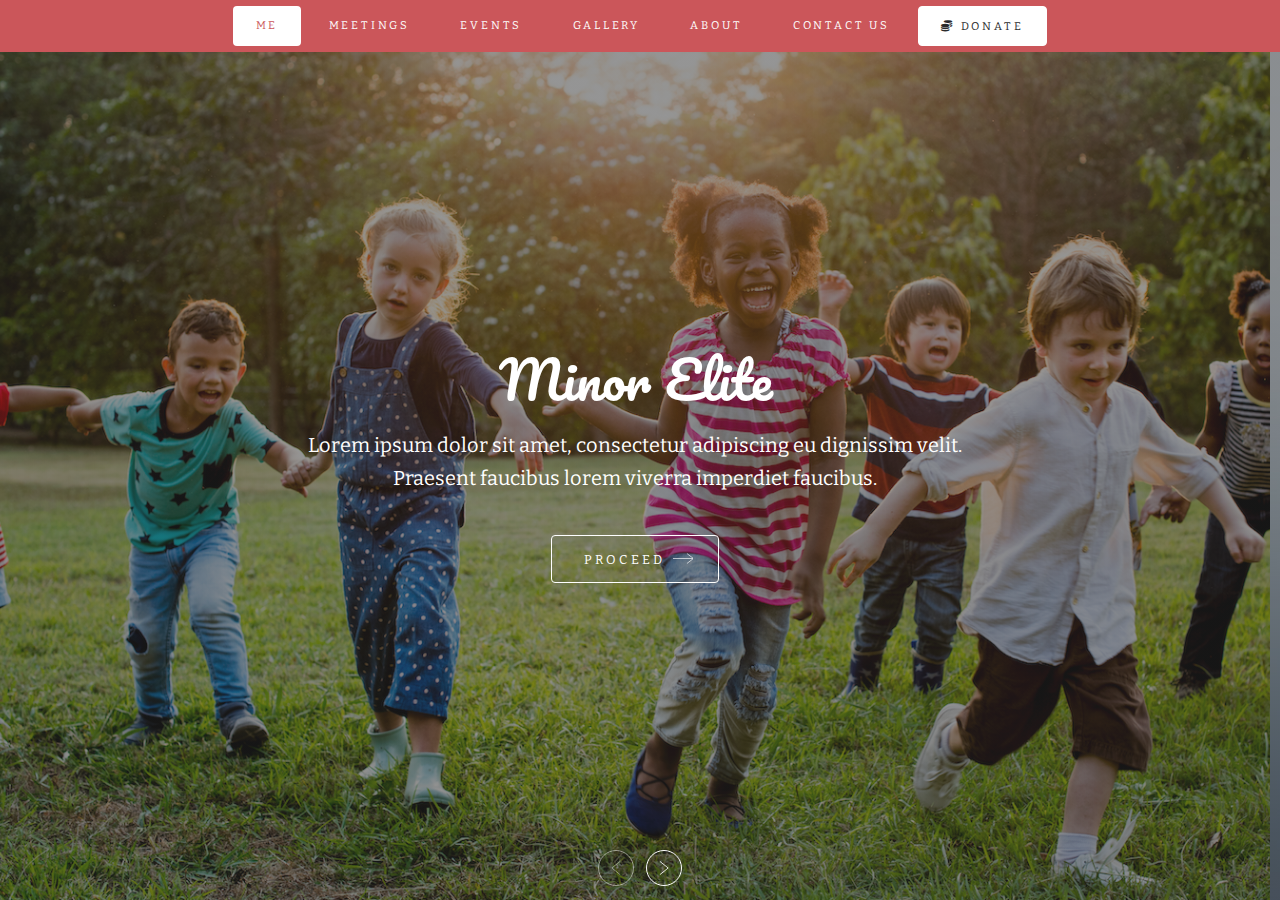
<file: index.html>
<!DOCTYPE HTML>
<!--
	Landscape by Pixelarity
	pixelarity.com | hello@pixelarity.com
	License: pixelarity.com/license
-->
<html>
	<head>
		<title>Minor Elite | Youth Promoting Diversity. Peace. Love </title>
		<meta charset="utf-8" />
		<meta name="viewport" content="width=device-width, initial-scale=1.0, user-scalable=no" />
		<link rel="stylesheet" href="assets/css/main.css" />
	</head>
	<body class="is-preload">

		<!-- Header -->
			<header id="header">
				<nav id="nav">
					<ul>
						<li><a href="#intro">ME</a></li>
						<li><a href="#one">Meetings</a></li>
						<li><a href="#two">Events</a></li>
						<li><a href="#three">Gallery</a></li>
						<li><a href="#four">About</a></li>
						<li><a href="#contact">Contact Us</a></li>
						<li><a href="#" class="button primary icon solid fa-coins">Donate</a></li>
						<!--<li><a href="#elements">Elements</a></li>-->
					</ul>
				</nav>
			</header>

		<!-- Main -->
			<div id="main">

				<!-- Reel -->
					<div class="reel">

						<!-- Intro -->
							<article id="intro" class="slide style1 center">
								<img src="images/pic01.png" alt="" data-position="30% 50%" />
								<div class="inner">
									<header>
										<h1>Minor Elite</h1>
										<p>Lorem ipsum dolor sit amet, consectetur adipiscing eu dignissim velit. Praesent faucibus lorem viverra imperdiet faucibus.</p>
									</header>
									<ul class="actions special">
										<li><a href="#one" class="button next">Proceed</a></li>
									</ul>
								</div>
							</article>

						<!-- One -->
							<article id="one" class="slide style2 center">
								<img src="images/pic02.jpg" alt="" data-position="center" />
								<div class="inner">
									<!-- <h2>MEETINGS</h2> -->
									<iframe src="https://calendar.google.com/calendar/embed?height=600&wkst=1&bgcolor=%23ffffff&ctz=America%2FNew_York&title=Meetings%2FActivities&src=ZW4udXNhI2hvbGlkYXlAZ3JvdXAudi5jYWxlbmRhci5nb29nbGUuY29t&color=%230B8043" style="border:solid 1px #777" width="800" height="600" frameborder="0" scrolling="no"></iframe>
								</div>
							</article>

						<!-- Two -->
							<article id="two" class="slide style2 center">
								<img src="images/pic03.jpg" alt="" data-position="left" />
								<div class="inner">
									<h2>UPCOMING EVENTS</h2>
											<h4>December</h4>
											<div class="table-wrapper">
												<table>
													<thead>
														<tr>
															<th>Name</th>
															<th>Description</th>
															<th>Date</th>
														</tr>
													</thead>
													<tbody>
														<tr>
															<td>Back To Love</td>
															<td>The Return 2 Love Project is a combination of positive events and activities for our community as a whole. The main goal is to bring the community back to a morally- healthy living environment. To reset and take part in reestablishing Peace, Respect and Love for one another.</td>
															<td>TBD</td>
														</tr>
														<tr>
															<td>Bike Lights</td>
															<td>Vis ac commodo adipiscing arcu aliquet.</td>
															<td>TBD</td>
														</tr>
														<tr>
															<td>Bike Lights</td>
															<td>Vis ac commodo adipiscing arcu aliquet.</td>
															<td>TBD</td>
														</tr>
														<tr>
															<td>Bike Lights</td>
															<td>Vis ac commodo adipiscing arcu aliquet.</td>
															<td>TBD</td>
														</tr>
														<tr>
															<td>Bike Lights</td>
															<td>Vis ac commodo adipiscing arcu aliquet.</td>
															<td>TBD</td>
														</tr>
														<tr>
															<td>Bike Lights</td>
															<td>Vis ac commodo adipiscing arcu aliquet.</td>
															<td>TBD</td>
														</tr>
														<tr>
															<td>Bike Lights</td>
															<td>Vis ac commodo adipiscing arcu aliquet.</td>
															<td>TBD</td>
														</tr>
														<tr>
															<td>Bike Lights</td>
															<td>Vis ac commodo adipiscing arcu aliquet.</td>
															<td>TBD</td>
														</tr>
													</tbody>
												</table>
											</div>
								</div>
							</article>

							<!-- Three -->
							<article id="three" class="slide style2 center">
								<img src="images/pic04.jpg" alt="" data-position="center" />
								<div class="inner">
									<h2>GALLERY</h2>
									<p></p>
								</div>
							</article>

						<!-- Four -->
							<article id="four" class="slide style2 center">
								<img src="images/pic04.jpg" alt="" data-position="center" />
								<div class="inner">
									<h2>MISSION STATEMENT</h2>
									<p>Minor Elite is a group of teens working together to promote and reflect positive teen images in the media.  The approach is to tackle racial issues, violence-in-schools, economic and social issues as a project.  Each and every event, activity or televised show is to be viewed from a project-point-of-view, which will assure the American Society that there are a group of organized teens working towards becoming more positive adults, which will ensure positive hope for America's future.</br>

										Minor Elite is a youth after school program aimed to strengthen race relations among American youth and beyond and promote a positive image among youths. Our philosophy of learning is to help each member strengthen their awareness and understanding of self, family, and the diverse communities in which we live.</p>
										<img src="images/pic02.jpeg" alt="" data-position="center" style="border:solid 1px #777" width="400" height="400" />
										<h5>KAREN YOUNG <em>CO-FOUNDER</em></h5>
											<blockquote>Fringilla nisl. Donec accumsan interdum nisi, quis tincidunt felis sagittis eget tempus euismod. Vestibulum ante ipsum primis in faucibus vestibulum. Blandit adipiscing eu felis iaculis volutpat ac adipiscing accumsan faucibus. Vestibulum ante ipsum primis in faucibus lorem ipsum dolor sit amet nullam adipiscing eu felis.</blockquote>
										<img src="images/pic03.jpeg" alt="" data-position="center" style="border:solid 1px #777" width="400" height="400" />
										<h5>KEISHUNA YOUNG <em>CO-FOUNDER</em></h5>
											<blockquote>Fringilla nisl. Donec accumsan interdum nisi, quis tincidunt felis sagittis eget tempus euismod. Vestibulum ante ipsum primis in faucibus vestibulum. Blandit adipiscing eu felis iaculis volutpat ac adipiscing accumsan faucibus. Vestibulum ante ipsum primis in faucibus lorem ipsum dolor sit amet nullam adipiscing eu felis.</blockquote>
										<img src="images/pic05.jpeg" alt="" data-position="center" style="border:solid 1px #777" width="400" height="400" />
										<h5>ALISA KING <em>CO-FOUNDER</em></h5>
												<blockquote>Fringilla nisl. Donec accumsan interdum nisi, quis tincidunt felis sagittis eget tempus euismod. Vestibulum ante ipsum primis in faucibus vestibulum. Blandit adipiscing eu felis iaculis volutpat ac adipiscing accumsan faucibus. Vestibulum ante ipsum primis in faucibus lorem ipsum dolor sit amet nullam adipiscing eu felis.</blockquote>
										<img src="images/pic04.jpeg" alt="" data-position="center" style="border:solid 1px #777" width="400" height="400" />
										<h5>KEOSHA YOUNG <em>CO-FOUNDER</em></h5>
													<blockquote>Fringilla nisl. Donec accumsan interdum nisi, quis tincidunt felis sagittis eget tempus euismod. Vestibulum ante ipsum primis in faucibus vestibulum. Blandit adipiscing eu felis iaculis volutpat ac adipiscing accumsan faucibus. Vestibulum ante ipsum primis in faucibus lorem ipsum dolor sit amet nullam adipiscing eu felis.</blockquote>
								</div>
							</article>

						<!-- Contact Us -->
							<article id="contact" class="slide style2 with-content center">
								<img src="images/pic01.jpg" alt="" data-position="30% 50%" />
								<div class="inner">
									<h2>Contact Us</h2>
									<div class="content">
										<form method="post" action="#">
											<div class="fields">
												<div class="field half"><input type="text" name="name" id="name" placeholder="Name" /></div>
												<div class="field half"><input type="email" name="email" id="email" placeholder="Email" /></div>
												<div class="field"><textarea name="message" id="message" placeholder="Message" rows="5"></textarea></div>
											</div>
											<ul class="actions special">
												<li><input type="submit" value="Send" /></li>
											</ul>
										</form>
									</div>
									<ul class="icons">
										<li><a href="https://twitter.com/_MinorElite" class="icon brands fa-twitter"><span class="label">Twitter</span></a></li>
										<li><a href="#" class="icon brands fa-facebook-f"><span class="label">Facebook</span></a></li>
										<li><a href="https://www.instagram.com/minorelite/" class="icon brands fa-instagram"><span class="label">Instagram</span></a></li>
										<li><a href="#" class="icon solid fa-envelope"><span class="label">Email</span></a></li>
									</ul>
								</div>
							</article>

						Elements
							<article id="elements" class="slide style1 with-content center">
								<img src="images/pic04.jpg" alt="" data-position="center" />
								<div class="inner">
									<h2>Elements</h2>
									<div class="content align-left">

										<section>
											<h4>Text</h4>
											<p>This is <b>bold</b> and this is <strong>strong</strong>. This is <i>italic</i> and this is <em>emphasized</em>.
											This is <sup>superscript</sup> text and this is <sub>subscript</sub> text.
											This is <u>underlined</u> and this is code: <code>for (;;) { ... }</code>. Finally, <a href="#">this is a link</a>.</p>
											<hr />
											<h2>Heading Level 2</h2>
											<h3>Heading Level 3</h3>
											<h4>Heading Level 4</h4>
											<h5>Heading Level 5</h5>
											<h6>Heading Level 6</h6>
											<hr />
											<h5>Blockquote</h5>
											<blockquote>Fringilla nisl. Donec accumsan interdum nisi, quis tincidunt felis sagittis eget tempus euismod. Vestibulum ante ipsum primis in faucibus vestibulum. Blandit adipiscing eu felis iaculis volutpat ac adipiscing accumsan faucibus. Vestibulum ante ipsum primis in faucibus lorem ipsum dolor sit amet nullam adipiscing eu felis.</blockquote>
											<h5>Preformatted</h5>
											<pre><code>i = 0;

while (!deck.isInOrder()) {
  print 'Iteration ' + i;
  deck.shuffle();
  i++;
}

print 'It took ' + i + ' iterations to sort the deck.';</code></pre>
										</section>

										<section>
											<h4>Lists</h4>
											<div class="row">
												<div class="6u 12u$(medium)">
													<h5>Unordered</h5>
													<ul>
														<li>Dolor pulvinar etiam.</li>
														<li>Sagittis adipiscing.</li>
														<li>Felis enim feugiat.</li>
													</ul>
													<h5>Alternate</h5>
													<ul class="alt">
														<li>Dolor pulvinar etiam.</li>
														<li>Sagittis adipiscing.</li>
														<li>Felis enim feugiat.</li>
													</ul>
												</div>
												<div class="6u$ 12u(medium)">
													<h5>Ordered</h5>
													<ol>
														<li>Dolor pulvinar etiam.</li>
														<li>Etiam vel felis viverra.</li>
														<li>Felis enim feugiat.</li>
														<li>Dolor pulvinar etiam.</li>
														<li>Etiam vel felis lorem.</li>
														<li>Felis enim et feugiat.</li>
													</ol>
													<h5>Icons</h5>
													<ul class="icons">
														<li><a href="#" class="icon brands fa-twitter"><span class="label">Twitter</span></a></li>
														<li><a href="#" class="icon brands fa-facebook-f"><span class="label">Facebook</span></a></li>
														<li><a href="#" class="icon brands fa-instagram"><span class="label">Instagram</span></a></li>
														<li><a href="#" class="icon brands fa-github"><span class="label">Github</span></a></li>
													</ul>
												</div>
											</div>
											<h5>Actions</h5>
											<ul class="actions">
												<li><a href="#" class="button primary">Default</a></li>
												<li><a href="#" class="button">Default</a></li>
											</ul>
											<ul class="actions small">
												<li><a href="#" class="button primary small">Small</a></li>
												<li><a href="#" class="button small">Small</a></li>
											</ul>
											<div class="row">
												<div class="6u 12u$(small)">
													<ul class="actions stacked">
														<li><a href="#" class="button primary">Default</a></li>
														<li><a href="#" class="button">Default</a></li>
													</ul>
												</div>
												<div class="6u$ 12u$(small)">
													<ul class="actions stacked">
														<li><a href="#" class="button primary small">Small</a></li>
														<li><a href="#" class="button small">Small</a></li>
													</ul>
												</div>
												<div class="6u 12u$(small)">
													<ul class="actions stacked">
														<li><a href="#" class="button primary fit">Default</a></li>
														<li><a href="#" class="button fit">Default</a></li>
													</ul>
												</div>
												<div class="6u$ 12u$(small)">
													<ul class="actions stacked">
														<li><a href="#" class="button primary small fit">Small</a></li>
														<li><a href="#" class="button small fit">Small</a></li>
													</ul>
												</div>
											</div>
										</section>

										<section>
											<h4>Table</h4>
											<h5>Default</h5>
											<div class="table-wrapper">
												<table>
													<thead>
														<tr>
															<th>Name</th>
															<th>Description</th>
															<th>Price</th>
														</tr>
													</thead>
													<tbody>
														<tr>
															<td>Item One</td>
															<td>Ante turpis integer aliquet porttitor.</td>
															<td>29.99</td>
														</tr>
														<tr>
															<td>Item Two</td>
															<td>Vis ac commodo adipiscing arcu aliquet.</td>
															<td>19.99</td>
														</tr>
														<tr>
															<td>Item Three</td>
															<td> Morbi faucibus arcu accumsan lorem.</td>
															<td>29.99</td>
														</tr>
														<tr>
															<td>Item Four</td>
															<td>Vitae integer tempus condimentum.</td>
															<td>19.99</td>
														</tr>
														<tr>
															<td>Item Five</td>
															<td>Ante turpis integer aliquet porttitor.</td>
															<td>29.99</td>
														</tr>
													</tbody>
													<tfoot>
														<tr>
															<td colspan="2"></td>
															<td>100.00</td>
														</tr>
													</tfoot>
												</table>
											</div>

											<h5>Alternate</h5>
											<div class="table-wrapper">
												<table class="alt">
													<thead>
														<tr>
															<th>Name</th>
															<th>Description</th>
															<th>Price</th>
														</tr>
													</thead>
													<tbody>
														<tr>
															<td>Item One</td>
															<td>Ante turpis integer aliquet porttitor.</td>
															<td>29.99</td>
														</tr>
														<tr>
															<td>Item Two</td>
															<td>Vis ac commodo adipiscing arcu aliquet.</td>
															<td>19.99</td>
														</tr>
														<tr>
															<td>Item Three</td>
															<td> Morbi faucibus arcu accumsan lorem.</td>
															<td>29.99</td>
														</tr>
														<tr>
															<td>Item Four</td>
															<td>Vitae integer tempus condimentum.</td>
															<td>19.99</td>
														</tr>
														<tr>
															<td>Item Five</td>
															<td>Ante turpis integer aliquet porttitor.</td>
															<td>29.99</td>
														</tr>
													</tbody>
													<tfoot>
														<tr>
															<td colspan="2"></td>
															<td>100.00</td>
														</tr>
													</tfoot>
												</table>
											</div>
										</section>

										<section>
											<h4>Buttons</h4>
											<ul class="actions">
												<li><a href="#" class="button primary">Primary</a></li>
												<li><a href="#" class="button">Default</a></li>
											</ul>
											<ul class="actions">
												<li><a href="#" class="button">Default</a></li>
												<li><a href="#" class="button small">Small</a></li>
											</ul>
											<ul class="actions fit">
												<li><a href="#" class="button primary fit">Fit</a></li>
												<li><a href="#" class="button fit">Fit</a></li>
											</ul>
											<ul class="actions fit small">
												<li><a href="#" class="button primary fit small">Fit + Small</a></li>
												<li><a href="#" class="button fit small">Fit + Small</a></li>
											</ul>
											<ul class="actions">
												<li><a href="#" class="button primary icon solid fa-download">Icon</a></li>
												<li><a href="#" class="button icon solid fa-download">Icon</a></li>
											</ul>
											<ul class="actions">
												<li><span class="button primary disabled">Disabled</span></li>
												<li><span class="button disabled">Disabled</span></li>
											</ul>
										</section>

										<section>
											<h4>Form</h4>
											<form method="post" action="#">
												<div class="fields">
													<div class="field half">
														<input type="text" name="demo-name" id="demo-name" value="" placeholder="Name" />
													</div>
													<div class="field half">
														<input type="email" name="demo-email" id="demo-email" value="" placeholder="Email" />
													</div>
													<div class="field">
														<select name="demo-category" id="demo-category">
															<option value="">- Category -</option>
															<option value="1">Manufacturing</option>
															<option value="1">Shipping</option>
															<option value="1">Administration</option>
															<option value="1">Human Resources</option>
														</select>
													</div>
													<div class="field half">
														<input type="radio" id="demo-priority-low" name="demo-priority" checked>
														<label for="demo-priority-low">Low</label>
													</div>
													<div class="field half">
														<input type="radio" id="demo-priority-high" name="demo-priority">
														<label for="demo-priority-high">High</label>
													</div>
													<div class="field half">
														<input type="checkbox" id="demo-copy" name="demo-copy">
														<label for="demo-copy">Email me a copy</label>
													</div>
													<div class="field half">
														<input type="checkbox" id="demo-human" name="demo-human" checked>
														<label for="demo-human">Not a robot</label>
													</div>
													<div class="field">
														<textarea name="demo-message" id="demo-message" placeholder="Enter your message" rows="6"></textarea>
													</div>
												</div>
												<ul class="actions">
													<li><input type="submit" value="Send Message" class="primary" /></li>
													<li><input type="reset" value="Reset" /></li>
												</ul>
											</form>
										</section>

									</div>
								</div>
							</article>

					</div>

			</div>

		<!-- Scripts -->
			<script src="assets/js/jquery.min.js"></script>
			<script src="assets/js/browser.min.js"></script>
			<script src="assets/js/breakpoints.min.js"></script>
			<script src="assets/js/util.js"></script>
			<script src="assets/js/main.js"></script>

	</body>
</html>
</file>
<file: assets/css/main.css>
@import url(fontawesome-all.min.css);
@import url("https://fonts.googleapis.com/css?family=Open+Sans:400,400italic,700,700italic|Bitter:400,700|Pacifico");

/*
	Landscape by Pixelarity
	pixelarity.com | hello@pixelarity.com
	License: pixelarity.com/license
*/

html, body, div, span, applet, object,
iframe, h1, h2, h3, h4, h5, h6, p, blockquote,
pre, a, abbr, acronym, address, big, cite,
code, del, dfn, em, img, ins, kbd, q, s, samp,
small, strike, strong, sub, sup, tt, var, b,
u, i, center, dl, dt, dd, ol, ul, li, fieldset,
form, label, legend, table, caption, tbody,
tfoot, thead, tr, th, td, article, aside,
canvas, details, embed, figure, figcaption,
footer, header, hgroup, menu, nav, output, ruby,
section, summary, time, mark, audio, video {
	margin: 0;
	padding: 0;
	border: 0;
	font-size: 100%;
	font: inherit;
	vertical-align: baseline;}

article, aside, details, figcaption, figure,
footer, header, hgroup, menu, nav, section {
	display: block;}

body {
	line-height: 1;
}

ol, ul {
	list-style: none;
}

blockquote, q {
	quotes: none;
}

	blockquote:before, blockquote:after, q:before, q:after {
		content: '';
		content: none;
	}

table {
	border-collapse: collapse;
	border-spacing: 0;
}

body {
	-webkit-text-size-adjust: none;
}

mark {
	background-color: transparent;
	color: inherit;
}

input::-moz-focus-inner {
	border: 0;
	padding: 0;
}

input, select, textarea {
	-moz-appearance: none;
	-webkit-appearance: none;
	-ms-appearance: none;
	appearance: none;
}

/* Basic */

	@-ms-viewport {
		width: device-width;
	}

	@media screen and (max-width: 480px) {

		html, body {
			min-width: 320px;
		}

	}

	html {
		box-sizing: border-box;
	}

	*, *:before, *:after {
		box-sizing: inherit;
	}

	body {
		background: #2b2b2b;
		overflow: hidden;
		width: 100vw;
		height: 100vh;
	}

		body.is-preload *, body.is-preload *:before, body.is-preload *:after {
			-moz-animation: none !important;
			-webkit-animation: none !important;
			-ms-animation: none !important;
			animation: none !important;
			-moz-transition: none !important;
			-webkit-transition: none !important;
			-ms-transition: none !important;
			transition: none !important;
		}

/* Type */

	body {
		background-color: #2b2b2b;
		color: #ffffff;
	}

	body, input, select, textarea {
		font-family: "Open Sans", Helvetica, sans-serif;
		font-size: 16pt;
		font-weight: 400;
		line-height: 1.65;
	}

		@media screen and (max-width: 1680px) {

			body, input, select, textarea {
				font-size: 12pt;
			}

		}

		@media screen and (max-width: 736px) {

			body, input, select, textarea {
				font-size: 12pt;
			}

		}

		@media screen and (max-width: 360px) {

			body, input, select, textarea {
				font-size: 11pt;
			}

		}

	a {
		color: inherit;
		text-decoration: none;
		border-bottom: dotted 1px;
	}

		a:hover {
			border-bottom-color: transparent;
		}

	strong, b {
		font-weight: 700;
	}

	em, i {
		font-style: italic;
	}

	p {
		margin: 0 0 2em 0;
	}

	h1, h2, h3, h4, h5, h6 {
		font-family: "Bitter", serif;
		font-weight: 700;
		line-height: 1.4;
		margin: 0 0 1em 0;
	}

		h1 a, h2 a, h3 a, h4 a, h5 a, h6 a {
			color: inherit;
			text-decoration: none;
		}

		@media screen and (max-width: 736px) {

			h1 br, h2 br, h3 br, h4 br, h5 br, h6 br {
				display: none;
			}

		}

	h1 {
		font-family: "Pacifico", cursive;
		font-weight: 400;
		font-size: 3.25em;
		margin: 0 0 0.25em 0;
	}

	h2 {
		font-size: 2em;
	}

	h3 {
		font-size: 1.35em;
	}

	h4 {
		font-size: 1.1em;
	}

	h5 {
		font-size: 0.9em;
	}

	h6 {
		font-size: 0.7em;
	}

	header {
		font-family: "Bitter", serif;
		font-weight: 400;
	}

		header p {
			font-size: 1.25em;
		}

		@media screen and (max-width: 736px) {

			header p {
				font-size: 1em;
			}

		}

	@media screen and (max-width: 736px) {

		h1, h2, h3, h4, h5, h6 {
			line-height: 1.1;
		}

		h1 {
			font-size: 2.5em;
		}

		h2 {
			font-size: 1.5em;
		}

		h3 {
			font-size: 1em;
		}

	}

	sub {
		font-size: 0.8em;
		position: relative;
		top: 0.5em;
	}

	sup {
		font-size: 0.8em;
		position: relative;
		top: -0.5em;
	}

	blockquote {
		border-left: solid 4px;
		font-style: italic;
		margin: 0 0 2em 0;
		padding: 0.5em 0 0.5em 2em;
	}

	code {
		border-radius: 4px;
		border: solid 1px;
		font-family: "Courier New", monospace;
		font-size: 0.9em;
		font-weight: 400;
		margin: 0 0.25em;
		padding: 0.25em 0.65em;
	}

	pre {
		-webkit-overflow-scrolling: touch;
		font-family: "Courier New", monospace;
		font-size: 0.9em;
		font-weight: 400;
		margin: 0 0 2em 0;
	}

		pre code {
			display: block;
			line-height: 1.75;
			padding: 1em 1.5em;
			overflow-x: auto;
		}

	hr {
		border: 0;
		border-bottom: solid 1px;
		margin: 2em 0;
	}

		hr.major {
			margin: 3em 0;
		}

	.align-left {
		text-align: left;
	}

	.align-center {
		text-align: center;
	}

	.align-right {
		text-align: right;
	}

	input, select, textarea {
		color: #ffffff;
	}

	strong, b {
		color: #ffffff;
	}

	h1, h2, h3, h4, h5, h6 {
		color: #ffffff;
	}

	blockquote {
		border-left-color: #ffffff;
	}

	code {
		background: rgba(255, 255, 255, 0.2);
		border-color: #ffffff;
	}

	hr {
		border-bottom-color: #ffffff;
	}

/* Form */

	form {
		margin: 0 0 2em 0;
	}

		form > :last-child {
			margin-bottom: 0;
		}

		form > .fields {
			display: -moz-flex;
			display: -webkit-flex;
			display: -ms-flex;
			display: flex;
			-moz-flex-wrap: wrap;
			-webkit-flex-wrap: wrap;
			-ms-flex-wrap: wrap;
			flex-wrap: wrap;
			width: calc(100% + 3em);
			margin: -1.5em 0 2em -1.5em;
		}

			form > .fields > .field {
				-moz-flex-grow: 0;
				-webkit-flex-grow: 0;
				-ms-flex-grow: 0;
				flex-grow: 0;
				-moz-flex-shrink: 0;
				-webkit-flex-shrink: 0;
				-ms-flex-shrink: 0;
				flex-shrink: 0;
				padding: 1.5em 0 0 1.5em;
				width: calc(100% - 1.5em);
			}

				form > .fields > .field.half {
					width: calc(50% - 0.75em);
				}

				form > .fields > .field.third {
					width: calc(100%/3 - 0.5em);
				}

				form > .fields > .field.quarter {
					width: calc(25% - 0.375em);
				}

		@media screen and (max-width: 980px) {

			form > .fields {
				width: calc(100% + 3em);
				margin: -1.5em 0 2em -1.5em;
			}

				form > .fields > .field {
					padding: 1.5em 0 0 1.5em;
					width: calc(100% - 1.5em);
				}

					form > .fields > .field.half {
						width: calc(100% - 1.5em);
					}

					form > .fields > .field.third {
						width: calc(100% - 1.5em);
					}

					form > .fields > .field.quarter {
						width: calc(100% - 1.5em);
					}

		}

	label {
		display: block;
		font-size: 0.9em;
		font-weight: 700;
		margin: 0 0 1em 0;
	}

	input[type="text"],
	input[type="password"],
	input[type="email"],
	input[type="tel"],
	input[type="search"],
	input[type="url"],
	select,
	textarea {
		-moz-appearance: none;
		-webkit-appearance: none;
		-ms-appearance: none;
		appearance: none;
		background-color: transparent;
		border-radius: 4px;
		border: none;
		border: solid 1px;
		color: inherit;
		display: block;
		outline: 0;
		padding: 0 0.75em;
		text-decoration: none;
		width: 100%;
	}

		input[type="text"]:invalid,
		input[type="password"]:invalid,
		input[type="email"]:invalid,
		input[type="tel"]:invalid,
		input[type="search"]:invalid,
		input[type="url"]:invalid,
		select:invalid,
		textarea:invalid {
			box-shadow: none;
		}

	select {
		background-size: 1.25em;
		background-repeat: no-repeat;
		background-position: calc(100% - 1em) center;
		height: 2.5em;
		padding-right: 2.5em;
		text-overflow: ellipsis;
	}

		select:focus::-ms-value {
			background-color: transparent;
		}

		select::-ms-expand {
			display: none;
		}

	input[type="text"],
	input[type="password"],
	input[type="email"],
	input[type="tel"],
	input[type="search"],
	input[type="url"],
	select {
		height: 2.5em;
	}

	textarea {
		padding: 0.5em 0.75em;
	}

	input[type="checkbox"],
	input[type="radio"] {
		-moz-appearance: none;
		-webkit-appearance: none;
		-ms-appearance: none;
		appearance: none;
		display: block;
		float: left;
		margin-right: -2em;
		opacity: 0;
		width: 1em;
		z-index: -1;
	}

		input[type="checkbox"] + label,
		input[type="radio"] + label {
			text-decoration: none;
			cursor: pointer;
			display: inline-block;
			font-size: 1em;
			font-weight: 400;
			padding-left: 2.25em;
			padding-right: 0.75em;
			position: relative;
		}

			input[type="checkbox"] + label:before,
			input[type="radio"] + label:before {
				-moz-osx-font-smoothing: grayscale;
				-webkit-font-smoothing: antialiased;
				display: inline-block;
				font-style: normal;
				font-variant: normal;
				text-rendering: auto;
				line-height: 1;
				text-transform: none !important;
				font-family: 'Font Awesome 5 Free';
				font-weight: 900;
			}

			input[type="checkbox"] + label:before,
			input[type="radio"] + label:before {
				border-radius: 4px;
				border: solid 1px;
				content: '';
				display: inline-block;
				font-size: 0.8em;
				height: 1.5em;
				left: 0;
				line-height: 1.4375em;
				position: absolute;
				text-align: center;
				top: 0;
				width: 1.5em;
			}

		input[type="checkbox"]:checked + label:before,
		input[type="radio"]:checked + label:before {
			content: '\f00c';
		}

	input[type="checkbox"] + label {
		margin-bottom: 0;
	}

		input[type="checkbox"] + label:before {
			border-radius: 4px;
		}

	input[type="radio"] + label {
		margin-bottom: 0;
	}

		input[type="radio"] + label:before {
			border-radius: 100%;
		}

	::-webkit-input-placeholder {
		opacity: 1.0;
	}

	:-moz-placeholder {
		opacity: 1.0;
	}

	::-moz-placeholder {
		opacity: 1.0;
	}

	:-ms-input-placeholder {
		opacity: 1.0;
	}

	.formerize-placeholder {
		opacity: 1.0;
	}

	label {
		color: #ffffff;
	}

	input[type="text"],
	input[type="password"],
	input[type="email"],
	input[type="tel"],
	input[type="search"],
	input[type="url"],
	select,
	textarea {
		border-color: #ffffff;
	}

		input[type="text"]:focus,
		input[type="password"]:focus,
		input[type="email"]:focus,
		input[type="tel"]:focus,
		input[type="search"]:focus,
		input[type="url"]:focus,
		select:focus,
		textarea:focus {
			border-color: #ffffff;
			box-shadow: 0 0 0 1px #ffffff;
		}

	select {
		background-image: url("data:image/svg+xml;charset=utf8,%3Csvg xmlns='http://www.w3.org/2000/svg' width='40' height='40' preserveAspectRatio='none' viewBox='0 0 40 40'%3E%3Cpath d='M9.4,12.3l10.4,10.4l10.4-10.4c0.2-0.2,0.5-0.4,0.9-0.4c0.3,0,0.6,0.1,0.9,0.4l3.3,3.3c0.2,0.2,0.4,0.5,0.4,0.9 c0,0.4-0.1,0.6-0.4,0.9L20.7,31.9c-0.2,0.2-0.5,0.4-0.9,0.4c-0.3,0-0.6-0.1-0.9-0.4L4.3,17.3c-0.2-0.2-0.4-0.5-0.4-0.9 c0-0.4,0.1-0.6,0.4-0.9l3.3-3.3c0.2-0.2,0.5-0.4,0.9-0.4S9.1,12.1,9.4,12.3z' fill='%23ffffff' /%3E%3C/svg%3E");
	}

		select option {
			color: #ffffff;
			background: #2b2b2b;
		}

	input[type="checkbox"] + label,
	input[type="radio"] + label {
		color: #ffffff;
	}

		input[type="checkbox"] + label:before,
		input[type="radio"] + label:before {
			border-color: #ffffff;
		}

	input[type="checkbox"]:checked + label:before,
	input[type="radio"]:checked + label:before {
		background-color: #ffffff;
		border-color: #ffffff;
		color: #2b2b2b;
	}

	input[type="checkbox"]:focus + label:before,
	input[type="radio"]:focus + label:before {
		border-color: #ffffff;
		box-shadow: 0 0 0 1px #ffffff;
	}

	::-webkit-input-placeholder {
		color: rgba(255, 255, 255, 0.75) !important;
	}

	:-moz-placeholder {
		color: rgba(255, 255, 255, 0.75) !important;
	}

	::-moz-placeholder {
		color: rgba(255, 255, 255, 0.75) !important;
	}

	:-ms-input-placeholder {
		color: rgba(255, 255, 255, 0.75) !important;
	}

	.formerize-placeholder {
		color: rgba(255, 255, 255, 0.75) !important;
	}

/* Icon */

	.icon {
		text-decoration: none;
		border-bottom: none;
		position: relative;
	}

		.icon:before {
			-moz-osx-font-smoothing: grayscale;
			-webkit-font-smoothing: antialiased;
			display: inline-block;
			font-style: normal;
			font-variant: normal;
			text-rendering: auto;
			line-height: 1;
			text-transform: none !important;
			font-family: 'Font Awesome 5 Free';
			font-weight: 400;
		}

		.icon.solid:before {
			font-weight: 900;
		}

		.icon.brands:before {
			font-family: 'Font Awesome 5 Brands';
		}

		.icon > .label {
			display: none;
		}

/* Image */

	.image {
		border-radius: 4px;
		border: 0;
		display: inline-block;
		position: relative;
	}

		.image img {
			border-radius: 4px;
			display: block;
		}

		.image.left, .image.right {
			max-width: 40%;
		}

			.image.left img, .image.right img {
				width: 100%;
			}

		.image.left {
			float: left;
			padding: 0 1.5em 1em 0;
			top: 0.25em;
		}

		.image.right {
			float: right;
			padding: 0 0 1em 1.5em;
			top: 0.25em;
		}

		.image.fit {
			display: block;
			margin: 0 0 2em 0;
			width: 100%;
		}

			.image.fit img {
				width: 100%;
			}

		.image.main {
			display: block;
			margin: 0 0 3em 0;
			width: 100%;
		}

			.image.main img {
				width: 100%;
			}

/* List */

	ol {
		list-style: decimal;
		margin: 0 0 2em 0;
		padding-left: 1.25em;
	}

		ol li {
			padding-left: 0.25em;
		}

	ul {
		list-style: disc;
		margin: 0 0 2em 0;
		padding-left: 1em;
	}

		ul li {
			padding-left: 0.5em;
		}

		ul.alt {
			list-style: none;
			padding-left: 0;
		}

			ul.alt li {
				border-top: solid 1px;
				padding: 0.5em 0;
			}

				ul.alt li:first-child {
					border-top: 0;
					padding-top: 0;
				}

	dl {
		margin: 0 0 2em 0;
	}

		dl dt {
			display: block;
			font-weight: 700;
			margin: 0 0 1em 0;
		}

		dl dd {
			margin-left: 2em;
		}

	ul.alt li {
		border-top-color: #ffffff;
	}

/* Actions */

	ul.actions {
		display: -moz-flex;
		display: -webkit-flex;
		display: -ms-flex;
		display: flex;
		cursor: default;
		list-style: none;
		margin-left: -1em;
		padding-left: 0;
	}

		ul.actions li {
			padding: 0 0 0 1em;
			vertical-align: middle;
		}

		ul.actions.special {
			-moz-justify-content: center;
			-webkit-justify-content: center;
			-ms-justify-content: center;
			justify-content: center;
			width: 100%;
			margin-left: 0;
		}

			ul.actions.special li:first-child {
				padding-left: 0;
			}

		ul.actions.stacked {
			-moz-flex-direction: column;
			-webkit-flex-direction: column;
			-ms-flex-direction: column;
			flex-direction: column;
			margin-left: 0;
		}

			ul.actions.stacked li {
				padding: 1.3em 0 0 0;
			}

				ul.actions.stacked li:first-child {
					padding-top: 0;
				}

		ul.actions.fit {
			width: calc(100% + 1em);
		}

			ul.actions.fit li {
				-moz-flex-grow: 1;
				-webkit-flex-grow: 1;
				-ms-flex-grow: 1;
				flex-grow: 1;
				-moz-flex-shrink: 1;
				-webkit-flex-shrink: 1;
				-ms-flex-shrink: 1;
				flex-shrink: 1;
				width: 100%;
			}

				ul.actions.fit li > * {
					width: 100%;
				}

			ul.actions.fit.stacked {
				width: 100%;
			}

		@media screen and (max-width: 480px) {

			ul.actions:not(.fixed) {
				-moz-flex-direction: column;
				-webkit-flex-direction: column;
				-ms-flex-direction: column;
				flex-direction: column;
				margin-left: 0;
				width: 100% !important;
			}

				ul.actions:not(.fixed) li {
					-moz-flex-grow: 1;
					-webkit-flex-grow: 1;
					-ms-flex-grow: 1;
					flex-grow: 1;
					-moz-flex-shrink: 1;
					-webkit-flex-shrink: 1;
					-ms-flex-shrink: 1;
					flex-shrink: 1;
					padding: 1em 0 0 0;
					text-align: center;
					width: 100%;
				}

					ul.actions:not(.fixed) li > * {
						width: 100%;
					}

					ul.actions:not(.fixed) li:first-child {
						padding-top: 0;
					}

					ul.actions:not(.fixed) li input[type="submit"],
					ul.actions:not(.fixed) li input[type="reset"],
					ul.actions:not(.fixed) li input[type="button"],
					ul.actions:not(.fixed) li button,
					ul.actions:not(.fixed) li .button {
						width: 100%;
					}

						ul.actions:not(.fixed) li input[type="submit"].icon:before,
						ul.actions:not(.fixed) li input[type="reset"].icon:before,
						ul.actions:not(.fixed) li input[type="button"].icon:before,
						ul.actions:not(.fixed) li button.icon:before,
						ul.actions:not(.fixed) li .button.icon:before {
							margin-left: -0.5em;
						}

		}

/* Icons */

	ul.icons {
		cursor: default;
		list-style: none;
		padding-left: 0;
	}

		ul.icons li {
			display: inline-block;
			padding: 0 1.5em 0 0;
		}

			ul.icons li:last-child {
				padding-right: 0;
			}

			ul.icons li .icon:before {
				font-size: 1.25em;
			}

/* Table */

	.table-wrapper {
		-webkit-overflow-scrolling: touch;
		overflow-x: auto;
	}

	table {
		margin: 0 0 2em 0;
		width: 100%;
	}

		table tbody tr {
			border: solid 1px;
			border-left: 0;
			border-right: 0;
		}

		table td {
			padding: 0.75em 0.75em;
		}

		table th {
			font-size: 0.9em;
			font-weight: 700;
			padding: 0 0.75em 0.75em 0.75em;
			text-align: left;
		}

		table thead {
			border-bottom: solid 2px;
		}

		table tfoot {
			border-top: solid 2px;
		}

		table.alt {
			border-collapse: separate;
		}

			table.alt tbody tr td {
				border: solid 1px;
				border-left-width: 0;
				border-top-width: 0;
			}

				table.alt tbody tr td:first-child {
					border-left-width: 1px;
				}

			table.alt tbody tr:first-child td {
				border-top-width: 1px;
			}

			table.alt thead {
				border-bottom: 0;
			}

			table.alt tfoot {
				border-top: 0;
			}

	table tbody tr {
		border-color: #ffffff;
	}

		table tbody tr:nth-child(2n + 1) {
			background-color: rgba(255, 255, 255, 0.2);
		}

	table th {
		color: #ffffff;
	}

	table thead {
		border-bottom-color: #ffffff;
	}

	table tfoot {
		border-top-color: #ffffff;
	}

	table.alt tbody tr td {
		border-color: #ffffff;
	}

/* Button */

	input[type="submit"],
	input[type="reset"],
	input[type="button"],
	button,
	.button {
		-moz-appearance: none;
		-webkit-appearance: none;
		-ms-appearance: none;
		appearance: none;
		-moz-transition: background-color 0.2s ease-in-out, color 0.2s ease-in-out;
		-webkit-transition: background-color 0.2s ease-in-out, color 0.2s ease-in-out;
		-ms-transition: background-color 0.2s ease-in-out, color 0.2s ease-in-out;
		transition: background-color 0.2s ease-in-out, color 0.2s ease-in-out;
		border-radius: 4px;
		border: 0;
		cursor: pointer;
		display: inline-block;
		height: 3.75em;
		line-height: 3.75em;
		padding: 0 2.5em;
		text-align: center;
		text-decoration: none;
		white-space: nowrap;
		background-color: transparent;
		border: solid 1px !important;
		color: inherit;
		font-family: "Bitter", serif;
		font-weight: 400;
		letter-spacing: 0.25em;
		text-transform: uppercase;
		font-size: 0.8em;
	}

		input[type="submit"].icon:before,
		input[type="reset"].icon:before,
		input[type="button"].icon:before,
		button.icon:before,
		.button.icon:before {
			margin-right: 0.5em;
		}

		input[type="submit"].fit,
		input[type="reset"].fit,
		input[type="button"].fit,
		button.fit,
		.button.fit {
			width: 100%;
		}

		input[type="submit"].small,
		input[type="reset"].small,
		input[type="button"].small,
		button.small,
		.button.small {
			font-size: 0.6em;
		}

		input[type="submit"].disabled, input[type="submit"]:disabled,
		input[type="reset"].disabled,
		input[type="reset"]:disabled,
		input[type="button"].disabled,
		input[type="button"]:disabled,
		button.disabled,
		button:disabled,
		.button.disabled,
		.button:disabled {
			opacity: 0.25;
		}

		input[type="submit"].next,
		input[type="reset"].next,
		input[type="button"].next,
		button.next,
		.button.next {
			padding-right: 2em;
		}

			input[type="submit"].next:after,
			input[type="reset"].next:after,
			input[type="button"].next:after,
			button.next:after,
			.button.next:after {
				content: '';
				display: inline-block;
				background-image: url("images/long-arrow.svg");
				background-size: contain;
				background-repeat: no-repeat;
				background-position: center;
				width: 1.5em;
				height: inherit;
				line-height: inherit;
				vertical-align: middle;
				margin: -0.25em 0 0 0.65em;
			}

	input[type="submit"],
	input[type="reset"],
	input[type="button"],
	button,
	.button {
		border: solid 1px #ffffff !important;
	}

		input[type="submit"]:hover,
		input[type="reset"]:hover,
		input[type="button"]:hover,
		button:hover,
		.button:hover {
			background-color: rgba(255, 255, 255, 0.2);
		}

		input[type="submit"]:active,
		input[type="reset"]:active,
		input[type="button"]:active,
		button:active,
		.button:active {
			background-color: rgba(255, 255, 255, 0.4);
		}

		input[type="submit"].icon:before,
		input[type="reset"].icon:before,
		input[type="button"].icon:before,
		button.icon:before,
		.button.icon:before {
			color: rgba(255, 255, 255, 0.75);
		}

		input[type="submit"].primary,
		input[type="reset"].primary,
		input[type="button"].primary,
		button.primary,
		.button.primary {
			border-color: transparent;
			background-color: #ffffff;
			color: #2b2b2b !important;
		}

			input[type="submit"].primary:hover,
			input[type="reset"].primary:hover,
			input[type="button"].primary:hover,
			button.primary:hover,
			.button.primary:hover {
				background-color: white;
			}

			input[type="submit"].primary:active,
			input[type="reset"].primary:active,
			input[type="button"].primary:active,
			button.primary:active,
			.button.primary:active {
				background-color: #f2f2f2;
			}

			input[type="submit"].primary.icon:before,
			input[type="reset"].primary.icon:before,
			input[type="button"].primary.icon:before,
			button.primary.icon:before,
			.button.primary.icon:before {
				color: #2b2b2b;
			}

/* Header */

	body {
		padding-top: 3.25em;
	}

	#header {
		position: fixed;
		top: 0;
		left: 0;
		width: 100%;
		background-color: #cb565a;
		color: #ffffff;
		height: 3.25em;
		line-height: 3.25em;
	}

		#header nav {
			height: inherit;
			line-height: inherit;
		}

			#header nav ul {
				display: -moz-flex;
				display: -webkit-flex;
				display: -ms-flex;
				display: flex;
				-moz-align-items: center;
				-webkit-align-items: center;
				-ms-align-items: center;
				align-items: center;
				-moz-justify-content: center;
				-webkit-justify-content: center;
				-ms-justify-content: center;
				justify-content: center;
				height: inherit;
				line-height: inherit;
				list-style: none;
				margin: 0;
				padding: 0 0.35em;
			}

				#header nav ul li {
					padding: 0;
					margin: 0 0 0 0.35em;
					text-align: center;
				}

					#header nav ul li a {
						-moz-transition: background-color 0.2s ease-in-out, color 0.2s ease-in-out;
						-webkit-transition: background-color 0.2s ease-in-out, color 0.2s ease-in-out;
						-ms-transition: background-color 0.2s ease-in-out, color 0.2s ease-in-out;
						transition: background-color 0.2s ease-in-out, color 0.2s ease-in-out;
						display: block;
						border: 0;
						line-height: 3.5em;
						height: 3.5em;
						border-radius: 4px;
						padding: 0 2em;
						font-family: "Bitter", serif;
						font-weight: 400;
						text-transform: uppercase;
						letter-spacing: 0.25em;
						font-size: 0.7em;
						outline: 0;
					}

						#header nav ul li a:hover {
							background-color: rgba(255, 255, 255, 0.15);
						}

						/* #header nav ul li a:active {
							background-color: rgba(255, 255, 255, 0.3);
						} */

					#header nav ul li:first-child {
						margin-left: 0;
					}

					#header nav ul li.active a {
						background-color: #ffffff;
						color: #cb565a;
					}

		@media screen and (max-width: 980px) {

			#header nav ul li {
				width: 100%;
			}

				#header nav ul li a {
					padding: 0 1.5em;
				}

					#header nav ul li a .extra {
						display: none;
					}

		}

		@media screen and (max-width: 736px) {

			#header {
				display: none;
			}

		}

/* Main */

	#main {
		position: absolute;
		top: 3.25em;
		left: 0;
		height: calc(100% - 3.25em);
		width: 100%;
		overflow: hidden;
	}

		#main:after {
			-moz-transition: opacity 1.5s ease-in-out, visibility 1.5s;
			-webkit-transition: opacity 1.5s ease-in-out, visibility 1.5s;
			-ms-transition: opacity 1.5s ease-in-out, visibility 1.5s;
			transition: opacity 1.5s ease-in-out, visibility 1.5s;
			pointer-events: none;
			content: '';
			display: block;
			position: absolute;
			top: 0;
			left: 0;
			width: 100%;
			height: 100%;
			background: #2b2b2b;
			z-index: 100;
			visibility: hidden;
			opacity: 0;
		}

		#main .reel {
			display: -moz-flex;
			display: -webkit-flex;
			display: -ms-flex;
			display: flex;
			width: auto;
			height: 100%;
		}

		#main .slide {
			display: -moz-flex;
			display: -webkit-flex;
			display: -ms-flex;
			display: flex;
			-moz-align-items: center;
			-webkit-align-items: center;
			-ms-align-items: center;
			align-items: center;
			-webkit-overflow-scrolling: touch;
			position: relative;
			width: 100vw;
			height: 100%;
			cursor: default;
			overflow-x: hidden;
			overflow-y: auto;
			background-image: -moz-linear-gradient(to top, rgba(43, 43, 43, 0.5), rgba(43, 43, 43, 0.5));
			background-image: -webkit-linear-gradient(to top, rgba(43, 43, 43, 0.5), rgba(43, 43, 43, 0.5));
			background-image: -ms-linear-gradient(to top, rgba(43, 43, 43, 0.5), rgba(43, 43, 43, 0.5));
			background-image: linear-gradient(to top, rgba(43, 43, 43, 0.5), rgba(43, 43, 43, 0.5));
			background-size: auto;
			background-position: 0% 0%;
			background-repeat: repeat;
			background-attachment: fixed;
		}

			#main .slide > img {
				display: none;
			}

			#main .slide > .inner {
				-moz-transition: opacity 1s ease;
				-webkit-transition: opacity 1s ease;
				-ms-transition: opacity 1s ease;
				transition: opacity 1s ease;
				padding: 2.375em 4em 2em 4em ;
				position: relative;
				width: 40em;
				max-width: 100%;
				max-height: 100%;
				z-index: 4;
				opacity: 0;
			}

				#main .slide > .inner > .content {
					-moz-transition-delay: 0s;
					-webkit-transition-delay: 0s;
					-ms-transition-delay: 0s;
					transition-delay: 0s;
					-moz-transition: opacity 1s ease, -moz-transform 1s ease;
					-webkit-transition: opacity 1s ease, -webkit-transform 1s ease;
					-ms-transition: opacity 1s ease, -ms-transform 1s ease;
					transition: opacity 1s ease, transform 1s ease;
					background-color: #ffffff;
					color: #2b2b2b;
					-moz-transform: translateY(1.5em);
					-webkit-transform: translateY(1.5em);
					-ms-transform: translateY(1.5em);
					transform: translateY(1.5em);
					padding: 2em 2em;
					border-radius: 4px;
					margin: 0 0 2em 0;
					opacity: 0;
				}

					#main .slide > .inner > .content input, #main .slide > .inner > .content select, #main .slide > .inner > .content textarea {
						color: #2b2b2b;
					}

					#main .slide > .inner > .content strong, #main .slide > .inner > .content b {
						color: #2b2b2b;
					}

					#main .slide > .inner > .content h1, #main .slide > .inner > .content h2, #main .slide > .inner > .content h3, #main .slide > .inner > .content h4, #main .slide > .inner > .content h5, #main .slide > .inner > .content h6 {
						color: #2b2b2b;
					}

					#main .slide > .inner > .content blockquote {
						border-left-color: rgba(43, 43, 43, 0.2);
					}

					#main .slide > .inner > .content code {
						background: rgba(43, 43, 43, 0.05);
						border-color: rgba(43, 43, 43, 0.2);
					}

					#main .slide > .inner > .content hr {
						border-bottom-color: rgba(43, 43, 43, 0.2);
					}

					#main .slide > .inner > .content input[type="submit"],
					#main .slide > .inner > .content input[type="reset"],
					#main .slide > .inner > .content input[type="button"],
					#main .slide > .inner > .content button,
					#main .slide > .inner > .content .button {
						border: solid 1px rgba(43, 43, 43, 0.2) !important;
					}

						#main .slide > .inner > .content input[type="submit"]:hover,
						#main .slide > .inner > .content input[type="reset"]:hover,
						#main .slide > .inner > .content input[type="button"]:hover,
						#main .slide > .inner > .content button:hover,
						#main .slide > .inner > .content .button:hover {
							background-color: rgba(43, 43, 43, 0.05);
						}

						#main .slide > .inner > .content input[type="submit"]:active,
						#main .slide > .inner > .content input[type="reset"]:active,
						#main .slide > .inner > .content input[type="button"]:active,
						#main .slide > .inner > .content button:active,
						#main .slide > .inner > .content .button:active {
							background-color: rgba(43, 43, 43, 0.1);
						}

						#main .slide > .inner > .content input[type="submit"].icon:before,
						#main .slide > .inner > .content input[type="reset"].icon:before,
						#main .slide > .inner > .content input[type="button"].icon:before,
						#main .slide > .inner > .content button.icon:before,
						#main .slide > .inner > .content .button.icon:before {
							color: rgba(43, 43, 43, 0.25);
						}

						#main .slide > .inner > .content input[type="submit"].primary,
						#main .slide > .inner > .content input[type="reset"].primary,
						#main .slide > .inner > .content input[type="button"].primary,
						#main .slide > .inner > .content button.primary,
						#main .slide > .inner > .content .button.primary {
							border-color: transparent;
							background-color: #2b2b2b;
							color: #ffffff !important;
						}

							#main .slide > .inner > .content input[type="submit"].primary:hover,
							#main .slide > .inner > .content input[type="reset"].primary:hover,
							#main .slide > .inner > .content input[type="button"].primary:hover,
							#main .slide > .inner > .content button.primary:hover,
							#main .slide > .inner > .content .button.primary:hover {
								background-color: #383838;
							}

							#main .slide > .inner > .content input[type="submit"].primary:active,
							#main .slide > .inner > .content input[type="reset"].primary:active,
							#main .slide > .inner > .content input[type="button"].primary:active,
							#main .slide > .inner > .content button.primary:active,
							#main .slide > .inner > .content .button.primary:active {
								background-color: #1e1e1e;
							}

							#main .slide > .inner > .content input[type="submit"].primary.icon:before,
							#main .slide > .inner > .content input[type="reset"].primary.icon:before,
							#main .slide > .inner > .content input[type="button"].primary.icon:before,
							#main .slide > .inner > .content button.primary.icon:before,
							#main .slide > .inner > .content .button.primary.icon:before {
								color: #ffffff;
							}

					#main .slide > .inner > .content label {
						color: #2b2b2b;
					}

					#main .slide > .inner > .content input[type="text"],
					#main .slide > .inner > .content input[type="password"],
					#main .slide > .inner > .content input[type="email"],
					#main .slide > .inner > .content input[type="tel"],
					#main .slide > .inner > .content input[type="search"],
					#main .slide > .inner > .content input[type="url"],
					#main .slide > .inner > .content select,
					#main .slide > .inner > .content textarea {
						border-color: rgba(43, 43, 43, 0.2);
					}

						#main .slide > .inner > .content input[type="text"]:focus,
						#main .slide > .inner > .content input[type="password"]:focus,
						#main .slide > .inner > .content input[type="email"]:focus,
						#main .slide > .inner > .content input[type="tel"]:focus,
						#main .slide > .inner > .content input[type="search"]:focus,
						#main .slide > .inner > .content input[type="url"]:focus,
						#main .slide > .inner > .content select:focus,
						#main .slide > .inner > .content textarea:focus {
							border-color: #cb565a;
							box-shadow: 0 0 0 1px #cb565a;
						}

					#main .slide > .inner > .content select {
						background-image: url("data:image/svg+xml;charset=utf8,%3Csvg xmlns='http://www.w3.org/2000/svg' width='40' height='40' preserveAspectRatio='none' viewBox='0 0 40 40'%3E%3Cpath d='M9.4,12.3l10.4,10.4l10.4-10.4c0.2-0.2,0.5-0.4,0.9-0.4c0.3,0,0.6,0.1,0.9,0.4l3.3,3.3c0.2,0.2,0.4,0.5,0.4,0.9 c0,0.4-0.1,0.6-0.4,0.9L20.7,31.9c-0.2,0.2-0.5,0.4-0.9,0.4c-0.3,0-0.6-0.1-0.9-0.4L4.3,17.3c-0.2-0.2-0.4-0.5-0.4-0.9 c0-0.4,0.1-0.6,0.4-0.9l3.3-3.3c0.2-0.2,0.5-0.4,0.9-0.4S9.1,12.1,9.4,12.3z' fill='rgba(43, 43, 43, 0.2)' /%3E%3C/svg%3E");
					}

						#main .slide > .inner > .content select option {
							color: #2b2b2b;
							background: #ffffff;
						}

					#main .slide > .inner > .content input[type="checkbox"] + label,
					#main .slide > .inner > .content input[type="radio"] + label {
						color: #2b2b2b;
					}

						#main .slide > .inner > .content input[type="checkbox"] + label:before,
						#main .slide > .inner > .content input[type="radio"] + label:before {
							border-color: rgba(43, 43, 43, 0.2);
						}

					#main .slide > .inner > .content input[type="checkbox"]:checked + label:before,
					#main .slide > .inner > .content input[type="radio"]:checked + label:before {
						background-color: #cb565a;
						border-color: #cb565a;
						color: #ffffff;
					}

					#main .slide > .inner > .content input[type="checkbox"]:focus + label:before,
					#main .slide > .inner > .content input[type="radio"]:focus + label:before {
						border-color: #cb565a;
						box-shadow: 0 0 0 1px #cb565a;
					}

					#main .slide > .inner > .content ::-webkit-input-placeholder {
						color: rgba(43, 43, 43, 0.25) !important;
					}

					#main .slide > .inner > .content :-moz-placeholder {
						color: rgba(43, 43, 43, 0.25) !important;
					}

					#main .slide > .inner > .content ::-moz-placeholder {
						color: rgba(43, 43, 43, 0.25) !important;
					}

					#main .slide > .inner > .content :-ms-input-placeholder {
						color: rgba(43, 43, 43, 0.25) !important;
					}

					#main .slide > .inner > .content .formerize-placeholder {
						color: rgba(43, 43, 43, 0.25) !important;
					}

					#main .slide > .inner > .content ul.alt li {
						border-top-color: rgba(43, 43, 43, 0.2);
					}

					#main .slide > .inner > .content table tbody tr {
						border-color: rgba(43, 43, 43, 0.2);
					}

						#main .slide > .inner > .content table tbody tr:nth-child(2n + 1) {
							background-color: rgba(43, 43, 43, 0.05);
						}

					#main .slide > .inner > .content table th {
						color: #2b2b2b;
					}

					#main .slide > .inner > .content table thead {
						border-bottom-color: rgba(43, 43, 43, 0.2);
					}

					#main .slide > .inner > .content table tfoot {
						border-top-color: rgba(43, 43, 43, 0.2);
					}

					#main .slide > .inner > .content table.alt tbody tr td {
						border-color: rgba(43, 43, 43, 0.2);
					}

					#main .slide > .inner > .content > :last-child {
						margin-bottom: 0;
					}

			#main .slide.left {
				-moz-justify-content: -moz-flex-start;
				-webkit-justify-content: -webkit-flex-start;
				-ms-justify-content: -ms-flex-start;
				justify-content: flex-start;
				text-align: left;
			}

			#main .slide.center {
				-moz-justify-content: center;
				-webkit-justify-content: center;
				-ms-justify-content: center;
				justify-content: center;
				text-align: center;
			}

			#main .slide.right {
				-moz-justify-content: -moz-flex-end;
				-webkit-justify-content: -webkit-flex-end;
				-ms-justify-content: -ms-flex-end;
				justify-content: flex-end;
				text-align: right;
			}

			#main .slide.style1 > .inner {
				width: 50em;
			}

			#main .slide.with-content > .inner > :last-child {
				margin-bottom: 6em;
			}

			#main .slide.active > .inner {
				opacity: 1;
			}

				#main .slide.active > .inner > .content {
					-moz-transition-delay: 0.75s;
					-webkit-transition-delay: 0.75s;
					-ms-transition-delay: 0.75s;
					transition-delay: 0.75s;
					-moz-transform: translateY(0);
					-webkit-transform: translateY(0);
					-ms-transform: translateY(0);
					transform: translateY(0);
					opacity: 1;
				}

		#main nav {
			display: -moz-flex;
			display: -webkit-flex;
			display: -ms-flex;
			display: flex;
			-moz-align-items: center;
			-webkit-align-items: center;
			-ms-align-items: center;
			align-items: center;
			-moz-justify-content: center;
			-webkit-justify-content: center;
			-ms-justify-content: center;
			justify-content: center;
			pointer-events: none;
			position: fixed;
			bottom: 0;
			left: 0;
			z-index: 10000;
			width: 100%;
			text-align: center;
			height: 4em;
		}

			#main nav > * {
				-moz-transition: opacity 0.2s ease, background-color 0.2s ease-in-out;
				-webkit-transition: opacity 0.2s ease, background-color 0.2s ease-in-out;
				-ms-transition: opacity 0.2s ease, background-color 0.2s ease-in-out;
				transition: opacity 0.2s ease, background-color 0.2s ease-in-out;
				pointer-events: auto;
				-webkit-tap-highlight-cover: rgba(0, 0, 0, 0);
				display: block;
				width: 2.25em;
				height: 2.25em;
				border-radius: 100%;
				border: solid 1px #ffffff;
				margin: 0 0.4em;
				cursor: pointer;
				background-image: url("images/arrow.svg");
				background-position: center;
				background-repeat: no-repeat;
				background-size: 60%;
			}

				#main nav > *:hover {
					background-color: rgba(255, 255, 255, 0.2);
				}

				#main nav > *:active {
					background-color: rgba(255, 255, 255, 0.4);
				}

				#main nav > *.disabled {
					pointer-events: none;
					opacity: 0.5;
					cursor: default;
				}

			#main nav > .previous {
				-moz-transform: scaleX(-1);
				-webkit-transform: scaleX(-1);
				-ms-transform: scaleX(-1);
				transform: scaleX(-1);
			}

		body.is-preload #main:after {
			visibility: visible;
			opacity: 1;
		}

		body.is-touch #main .slide {
			background-attachment: scroll;
		}

		@media screen and (max-width: 980px) {

			#main .slide {
				overflow: hidden;
			}

				#main .slide > .inner {
					-webkit-overflow-scrolling: touch;
					overflow-y: auto;
					overflow-x: hidden;
					z-index: 3;
				}

				#main .slide.left {
					-moz-justify-content: center;
					-webkit-justify-content: center;
					-ms-justify-content: center;
					justify-content: center;
					text-align: center;
				}

				#main .slide.center {
					-moz-justify-content: center;
					-webkit-justify-content: center;
					-ms-justify-content: center;
					justify-content: center;
					text-align: center;
				}

				#main .slide.right {
					-moz-justify-content: center;
					-webkit-justify-content: center;
					-ms-justify-content: center;
					justify-content: center;
					text-align: center;
				}

				#main .slide.style1 > .inner {
					width: 40em;
				}

				#main .slide.with-content > .inner > :last-child {
					margin-bottom: 2em;
				}

			#main nav {
				-moz-justify-content: space-between;
				-webkit-justify-content: space-between;
				-ms-justify-content: space-between;
				justify-content: space-between;
				height: 100%;
			}

				#main nav > * {
					width: 3em;
					height: 3em;
					margin: 0 1.5em;
					background-size: 45%;
				}

		}

		@media screen and (max-width: 736px) {

			#main {
				top: 0;
				height: 100%;
			}

				#main .slide {
					background-attachment: scroll;
				}

					#main .slide > .inner {
						padding: 3.5em 3.5em 1.5em 3.5em ;
					}

						#main .slide > .inner > .content {
							padding: 2em 2em;
						}

				#main nav {
					-moz-justify-content: space-between;
					-webkit-justify-content: space-between;
					-ms-justify-content: space-between;
					justify-content: space-between;
					height: 100%;
				}

					#main nav > * {
						width: 3em;
						background-size: 70%;
						margin: 0;
						border: 0;
						border-radius: 0;
						height: 100%;
					}

						#main nav > *:hover {
							background-color: transparent;
						}

						#main nav > *:active {
							background-color: transparent;
						}

		}

		@media screen and (max-width: 480px) {

			#main .slide > .inner {
				padding: 2.5em 2.5em 0.5em 2.5em ;
			}

				#main .slide > .inner > .content {
					padding: 1.25em 1.25em;
				}

			#main nav > * {
				width: 2.5em;
			}

		}
</file>
